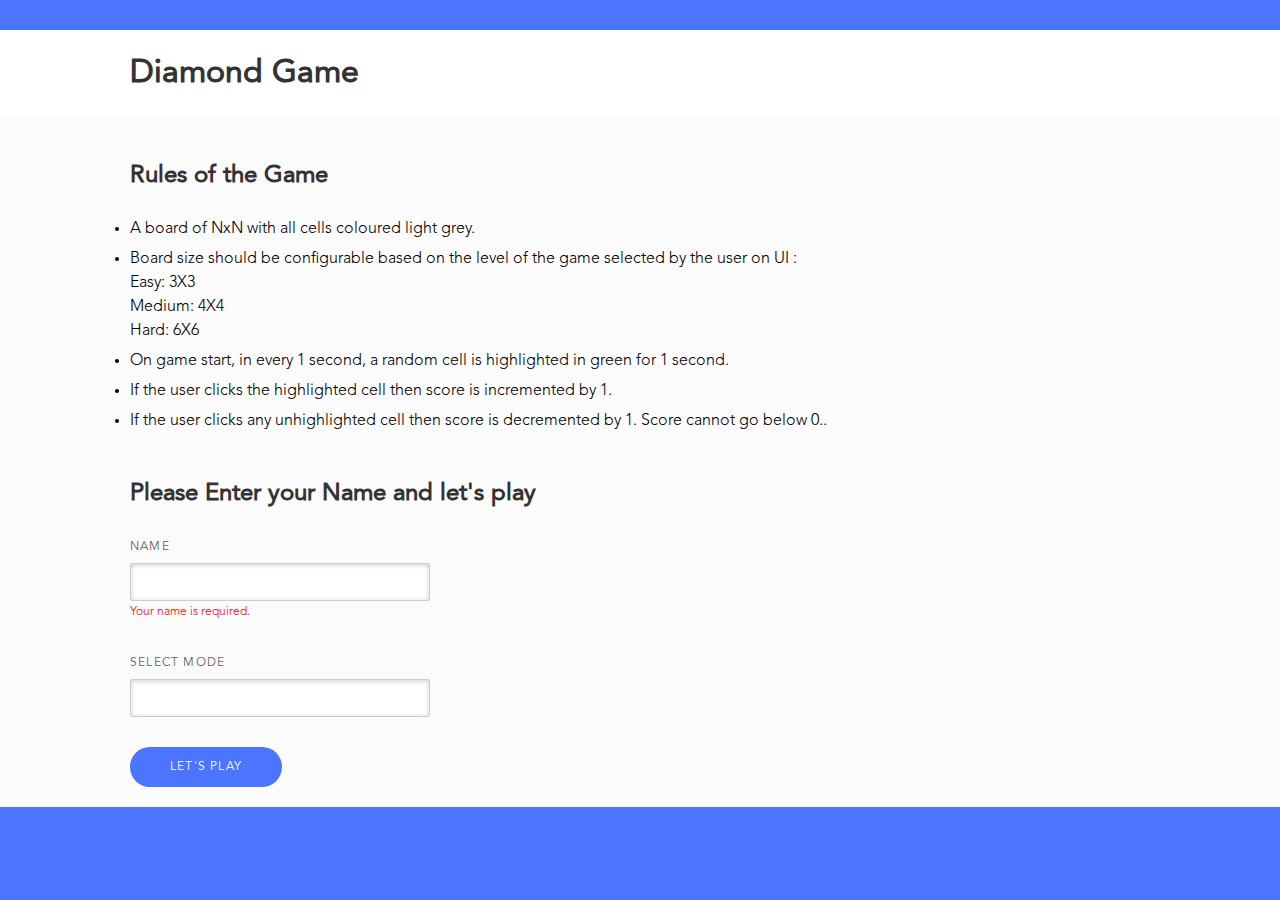
<file: index.html>
<!DOCTYPE html>
<html lang="en">
<head>
    <meta charset="UTF-8">
    <meta name="viewport" content="width=device-width, initial-scale=1.0">
    <meta http-equiv="X-UA-Compatible" content="ie=edge">
    <title>Sigtuple</title>
    <link rel="stylesheet" type="text/css" href="styles/reset.css">
    <link rel="stylesheet" type="text/css" href="styles/fonts.css">
    <link rel="stylesheet" type="text/css" href="styles/main.css">
</head>
<body ng-app="quintDiamond-app">
    <div ui-view="" class="ng-scope">
    </div>

    <script type="text/javascript" src="lib/angular.min.js"></script>
    <script type="text/javascript" src="lib/angular-ui-router.min.js"></script>
    <script type="text/javascript" src="js/main.js"></script>
</body>
</html>
</file>
<file: styles/fonts.css>
@font-face {
    font-family: Avenir-Bold;
    src: url("../assets/fonts/AvenirLTStd-Book.otf");
}
@font-face {
    font-family: Avenir-light;
    src: url("../assets/fonts/AvenirLTStd-Light.otf");
}
@font-face {
    font-family: Avenir-roman;
    src: url("../assets/fonts/AvenirLTStd-Roman.otf");
}
@font-face {
    font-family: 'Material Icons';
    font-style: normal;
    font-weight: 400;
    src: url(https://example.com/MaterialIcons-Regular.eot); /* For IE6-8 */
    src: local('Material Icons'),
      local('MaterialIcons-Regular'),
      url(https://example.com/MaterialIcons-Regular.woff2) format('woff2'),
      url(https://example.com/MaterialIcons-Regular.woff) format('woff'),
      url(https://example.com/MaterialIcons-Regular.ttf) format('truetype');
  }

  .material-icons {
    font-family: 'Material Icons';
    font-weight: normal;
    font-style: normal;
    font-size: 17px;  /* Preferred icon size */
    display: inline-block;
    line-height: 1.4;
    margin-left: 5px;
    text-transform: none;
    letter-spacing: normal;
    word-wrap: normal;
    white-space: nowrap;
    direction: ltr;
    color:#333;
    cursor:pointer;
  
    /* Support for all WebKit browsers. */
    -webkit-font-smoothing: antialiased;
    /* Support for Safari and Chrome. */
    text-rendering: optimizeLegibility;
  
    /* Support for Firefox. */
    -moz-osx-font-smoothing: grayscale;
  
    /* Support for IE. */
    font-feature-settings: 'liga';
  }
  .material-icons:hover{
      color:rgba(75,116,255,0.7);
  }
</file>
<file: styles/main.css>
body{
    background-color: #4b74ff;
}

::-webkit-scrollbar-track
{
	-webkit-box-shadow: inset 0 0 6px rgba(0,0,0,0.3);
	border-radius: 10px;
	background-color: #F5F5F5;
}

::-webkit-scrollbar
{
	width: 12px;
	background-color: #F5F5F5;
}
::-webkit-scrollbar-thumb
{
	border-radius: 10px;
	-webkit-box-shadow: inset 0 0 6px rgba(0,0,0,.3);
	background-color: #ccc;
}
.full-width-grid,
.content-wrapper {
    max-width: 1280px;
    width: 100%;
    margin: 30px auto;
    background:#fff;
    box-sizing: border-box;
}
.clearfix::after {
    content: "";
    clear: both;
    display: table;
}

.content-wrapper {
    width: 100%;
    margin: 0px auto;
    padding: 20px 0;
    background: #fbfbfb;
}

.account-table {
    font-size: 13px;
    max-width: 1040px;
    width: 100%;
    margin: 0 auto;
    box-sizing: border-box;
}
.grid-x {
    display: -webkit-box;
    display: -ms-flexbox;
    display: flex;
    -webkit-box-orient: horizontal;
    -webkit-box-direction: normal;
    -ms-flex-flow: row wrap;
    flex-flow: row wrap;
}

.account-table__data-row {
    text-align: left;
}

.grid-x td,
.grid-x th {
    box-sizing: border-box;
    color: #333;
    font-family: Avenir-Bold;
    font-size: 14px;
    line-height: 1.71;
    letter-spacing: normal;
}

.account-table__date{
    padding: 0;
    border: 1px solid black;
    margin:3px;
    flex:1;
    height:50px;
    background-image: url(../assets/images/question.png);
    background-size: contain;
    background-repeat: no-repeat;
    background-position: center;
}

.left {
    float: left;
}

.right {
    float: right;
}

.pointer {
    cursor: pointer;
}


h1,h2,.hint-message {
    font-family: Avenir-roman;
    font-size: 32px;
    font-weight: 900;
    line-height: 1.5;
    letter-spacing: normal;
    text-align: left;
    color: #333333;
    display: inline-block;
    margin-right: 30px;
    padding:20px 0;
}
h2{
    font-size:24px;
}
.hint-message{
    font-size: 16px;
}

.common-pad{
    padding:0 10px;
}
.show-emptyBox{
    background:rgba(0,0,0,.3);
}
.show-green {
    background:green;
}

.modal-body{
    width: 80%;
    max-width: 300px;
}

.form-group label {
    color: rgba(51, 51, 51, 0.8);
    font: 100 12px/11px Avenir-bold;
    letter-spacing: 1.2px;
    padding: 0px 0 10px 0;
    text-transform: uppercase;
    display: block;
}

.selection-wrapper {
    width:100%;
    background:#fff;
    padding:20px 0;
    margin-top: 10px;
    border-top: 1px solid rgba(51, 51, 51, 0.1);
}
.form-group {
    padding: 10px 0px;
    max-height: 400px;
    overflow-y: auto;
    margin-bottom: 20px;
}

.form-group input, .form-group select {
    padding: 5px 10px;
    font: 100 14px/26px Avenir-bold;
    border-radius: 2px;
    box-shadow: inset 0 1px 5px 0 rgba(0, 0, 0, 0.2);
    background-color: #ffffff;
    border: solid 1px #c6cbd4;
    width: 100%;
    box-sizing: border-box;
    resize: none;
}

select{
    -webkit-appearance: none;
    -moz-appearance: none;
    -o-appearance: none;
    /* no standardized syntax available, no ie-friendly solution available */
  }

.form-group p {
    color: red;
    padding: 5px 0 0 0px;
    font: 100 12px/12px Avenir-light;
}
.modal-footer {
    height: 40px;
    width: 175px;
    margin-top: 20px;
}

.modal-footer button {
    width: auto;
    height: 100%;
    font: 100 12px/14px Avenir-Bold;
    letter-spacing: 1.2px;
    text-transform: uppercase;
    padding: 0px 40px;
    color: #fff;
    border-radius: 24px;
    background-color: #4b74ff;
    border: none;
    outline: 0;
    cursor: pointer;
}
.rules {
    margin-bottom: 20px;
}
.rules li {
    font: 100 16px/14px Avenir-light;
    padding: 8px 0;
    list-style-type: disc;
}
.rules li p {
    padding-top: 10px;
}

.diamond-wrapper{
    margin:15px 0;
    font: 600 20px/14px Avenir-light;
}

.white-overlay {
    position: fixed;
    z-index: 5000;
    background: rgba(227, 229, 231, 0.84);
    width: 100%;
    height: 100%;
    top: 0%;
    left: 0%;
    overflow-y: auto;
    pointer-events: initial;
}

.white-overlay-back {
    position: relative;
    z-index: 2;
    box-shadow: black;
    top: calc(50% - 110px);
    background: white;
    margin: 0 auto;
    width: 470px;
    overflow:auto;
    padding: 15px 20px;
    box-sizing: border-box;
    box-shadow: 0px 0px 20px 0px #8C8C8C;
}

.diamond-wrapper p {
    padding:15px;
    text-align: center;
    line-height: 20px;
}
.diamond-wrapper .modal-footer{
    margin:20px auto 0 auto;
}
</file>
